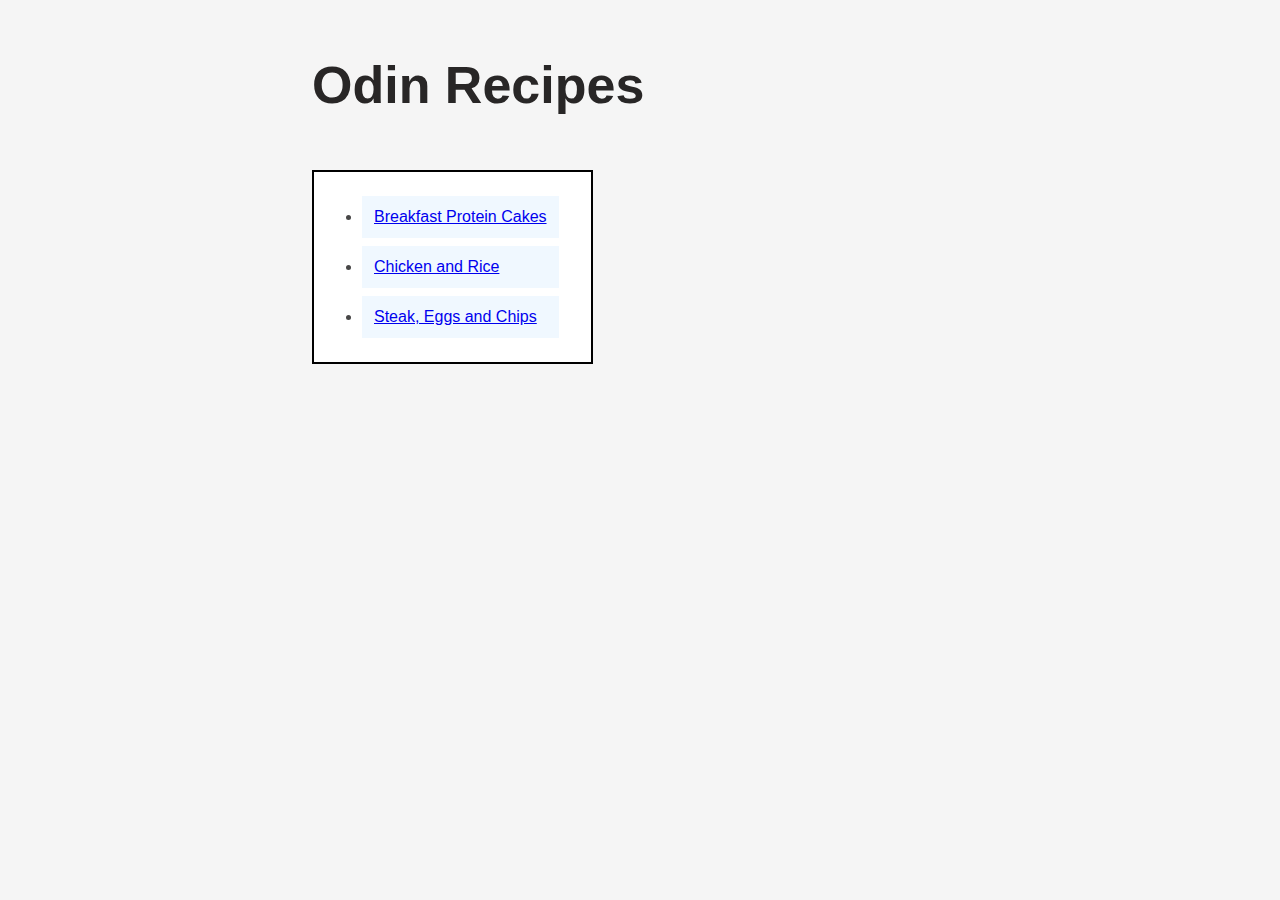
<file: index.html>
<!DOCTYPE html>
<html lang="en">
    <head>
        <meta charset="utf-8">
        <title>Odin Recipes</title>
        <link rel="stylesheet" href="./style.css">
    </head>
    <body>
        <div class="title">
            <h1>Odin Recipes</h1>
        </div>
        <div class="contents">
            <ul>
                <li><a href="./recipes/breakfast-protein-cakes.html">Breakfast Protein Cakes</a></li>
                <li><a href="./recipes/chicken-and-rice.html">Chicken and Rice</a></li>
                <li><a href="./recipes/steak-eggs-and-chips.html">Steak, Eggs and Chips</a></li>
            </ul>
        </div>
    </body>
</html>
</file>
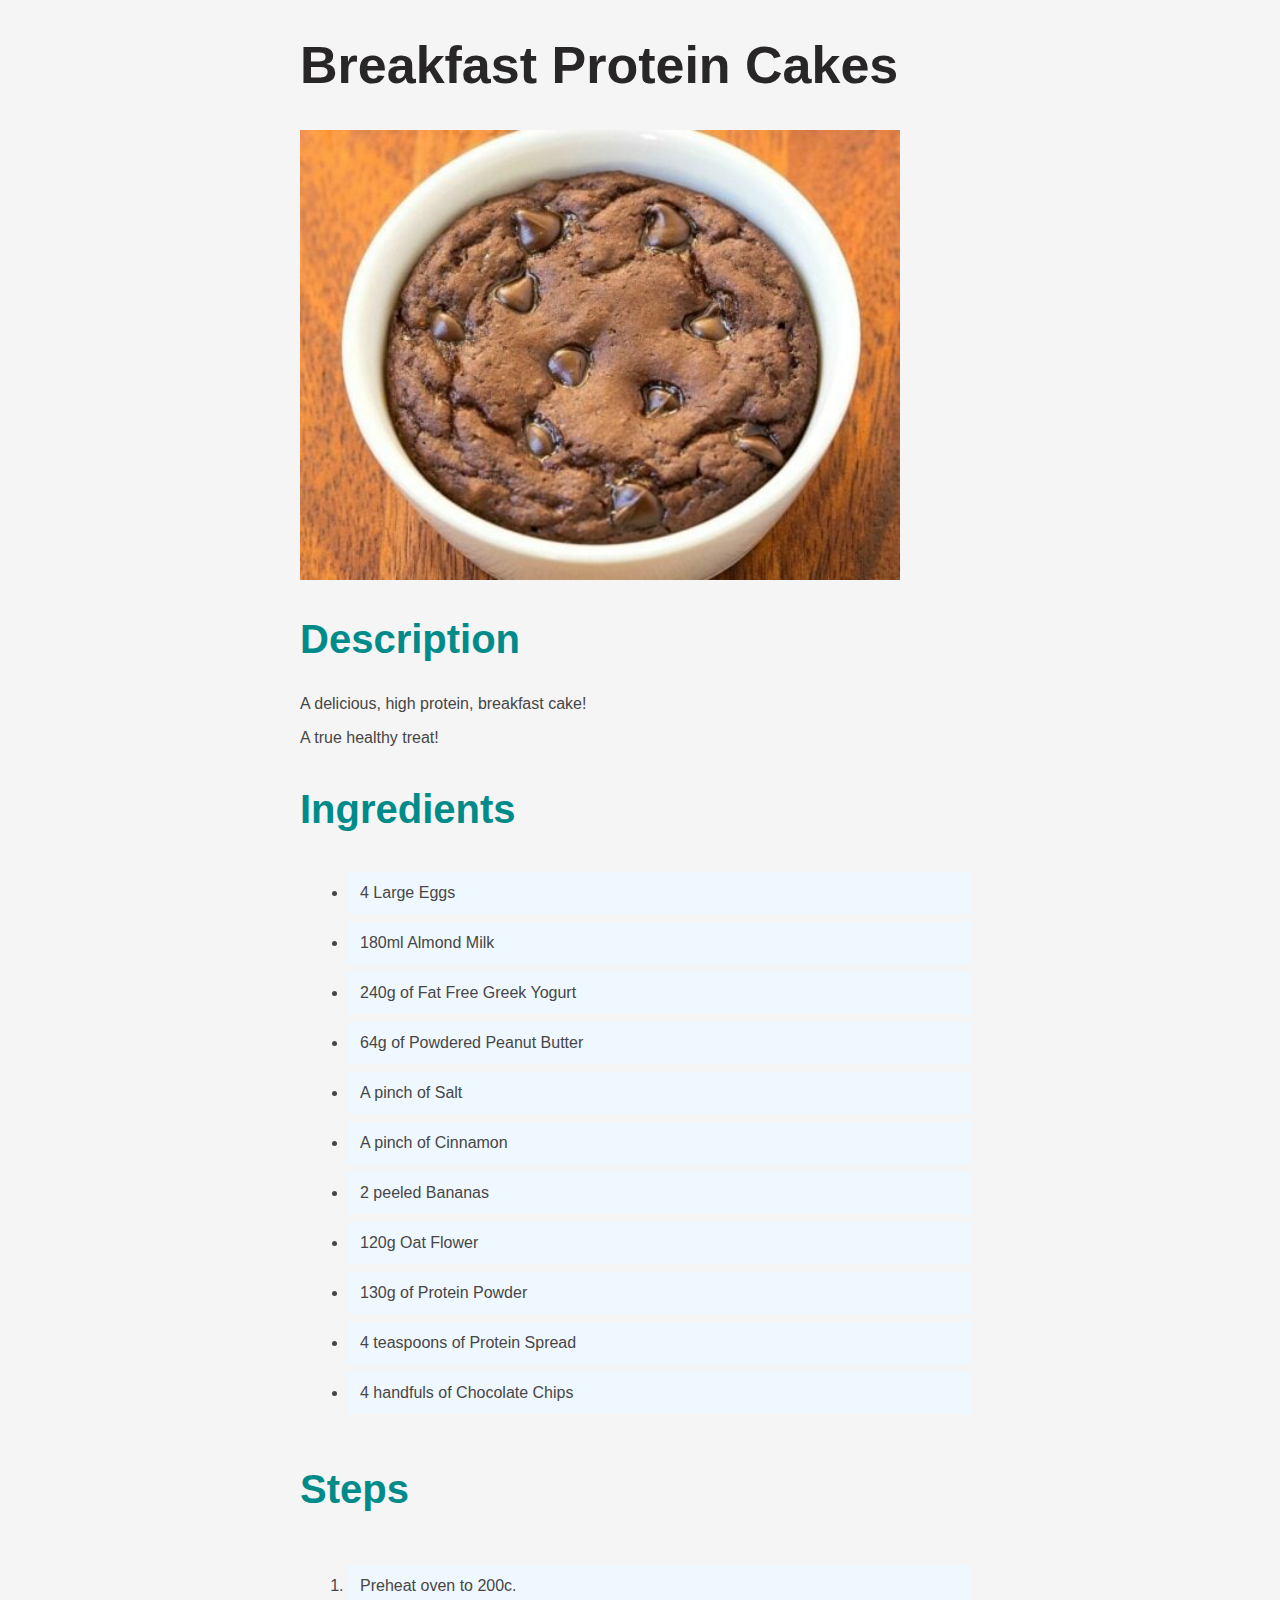
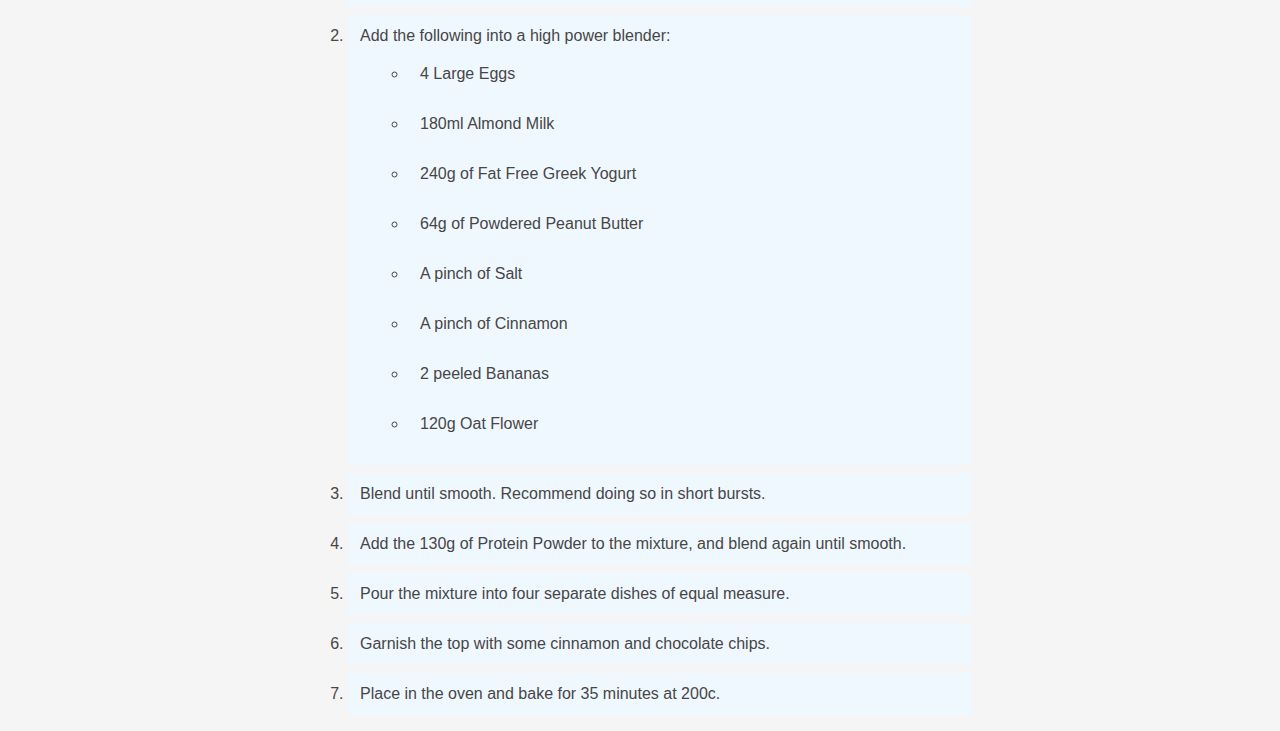
<file: recipes/breakfast-protein-cakes.html>
<!DOCTYPE html>
<html lang="en">
    <head>
        <meta charset="utf-8">
        <title>Breakfast Protein Cakes</title>
        <link rel="stylesheet" href="../style.css">
    </head>
    <body>
        <h1>Breakfast Protein Cakes</h1>
        <img src="../images/breakfast-protein-cake.jpg" alt="picture of homemade protein cakes" height="300">
        <h2>Description</h2>
        <p>A delicious, high protein, breakfast cake!</p>
        <p>A true healthy treat!</p>
        <h3>Ingredients</h3>
        <ul>
            <li>4 Large Eggs</li>
            <li>180ml Almond Milk</li>
            <li>240g of Fat Free Greek Yogurt</li>
            <li>64g of Powdered Peanut Butter</li>
            <li>A pinch of Salt</li>
            <li>A pinch of Cinnamon</li>
            <li>2 peeled Bananas</li>
            <li>120g Oat Flower</li>
            <li>130g of Protein Powder</li>
            <li>4 teaspoons of Protein Spread</li>
            <li>4 handfuls of Chocolate Chips</li>
        </ul>
        <h4>Steps</h4>
        <ol>
            <li>Preheat oven to 200c.</li>
            <li>Add the following into a high power blender:
                <ul>
                    <li>4 Large Eggs</li>
                    <li>180ml Almond Milk</li>
                    <li>240g of Fat Free Greek Yogurt</li>
                    <li>64g of Powdered Peanut Butter</li>
                    <li>A pinch of Salt</li>
                    <li>A pinch of Cinnamon</li>
                    <li>2 peeled Bananas</li>
                    <li>120g Oat Flower</li>
                </ul>
            </li>
            <li>Blend until smooth. Recommend doing so in short bursts.</li>
            <li>Add the 130g of Protein Powder to the mixture, and blend again until smooth.</li>
            <li>Pour the mixture into four separate dishes of equal measure.</li>
            <li>Garnish the top with some cinnamon and chocolate chips.</li>
            <li>Place in the oven and bake for 35 minutes at 200c.</li>
        </ol>
    </body>
</html>
</file>
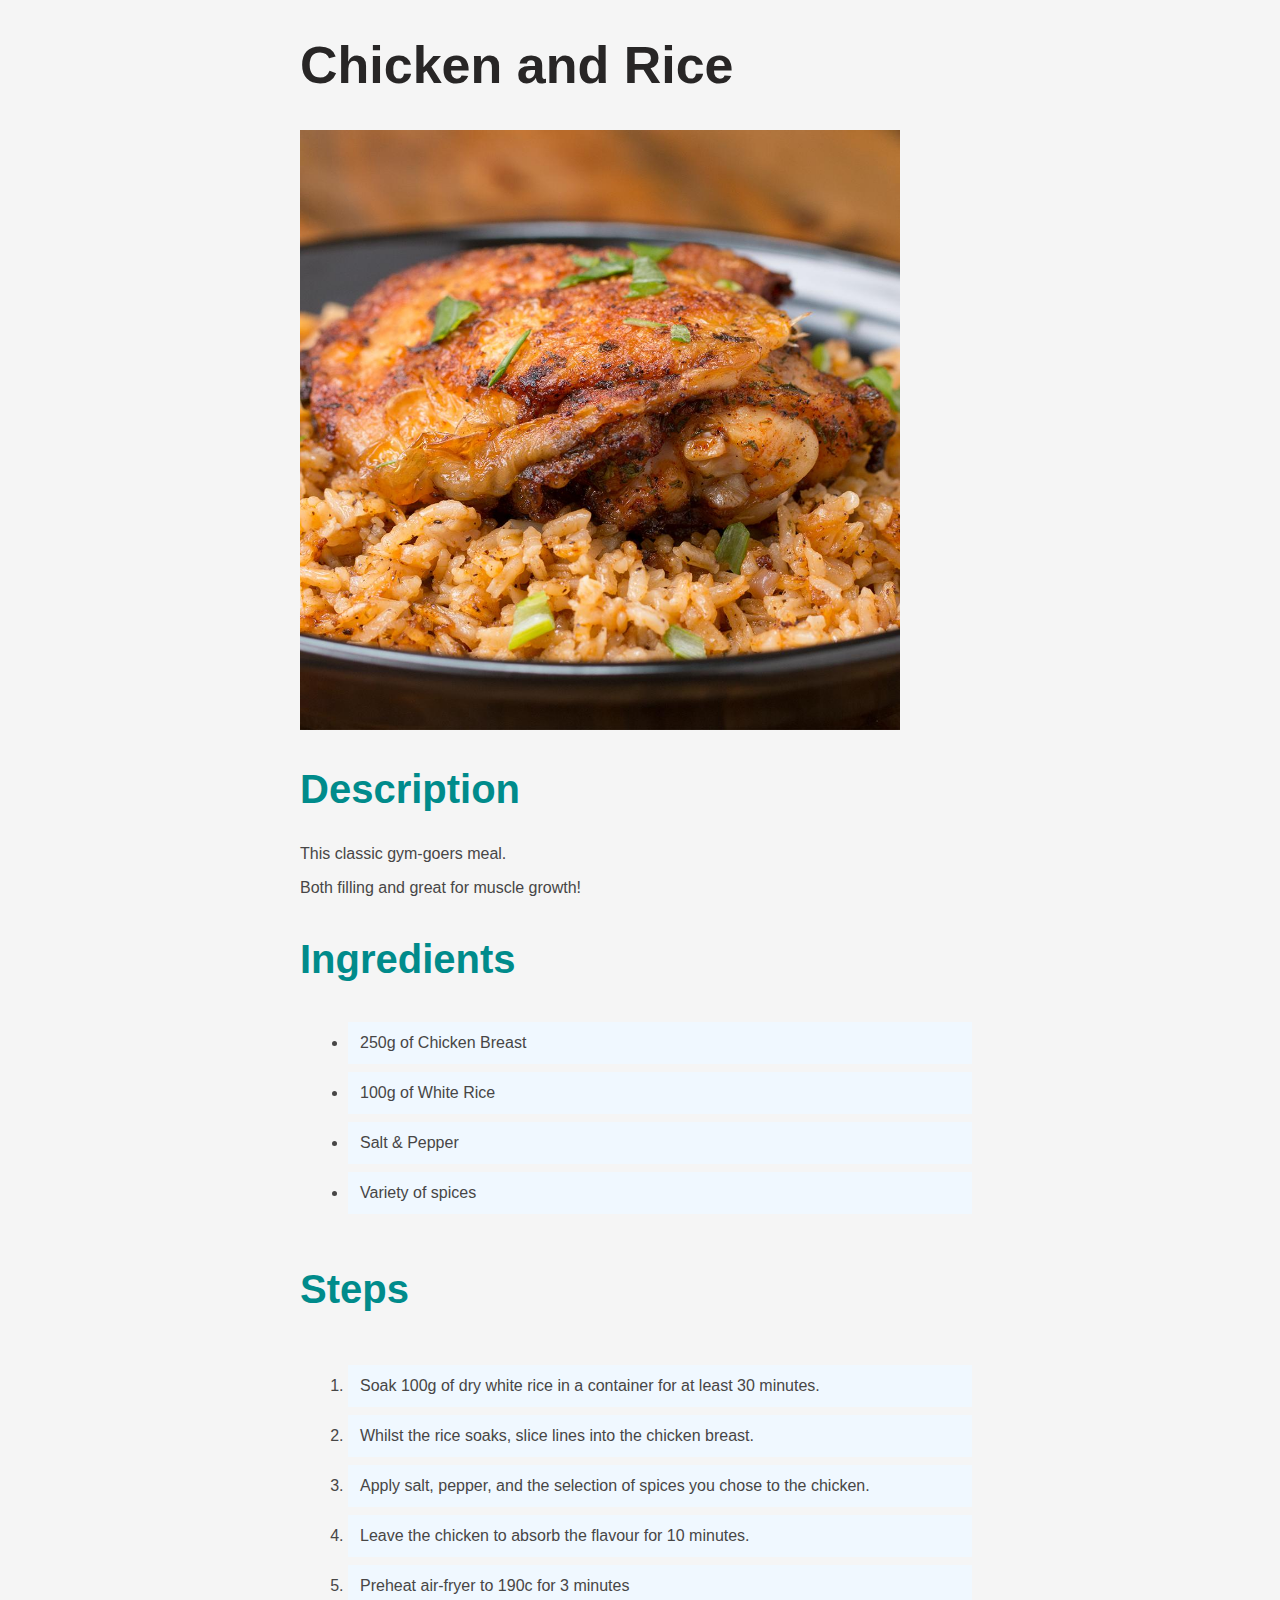
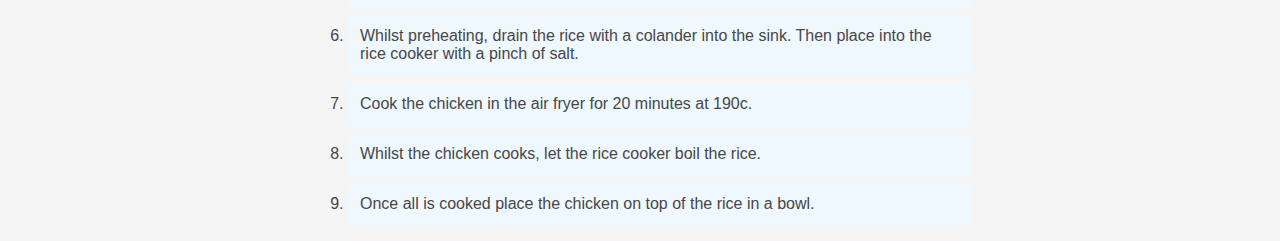
<file: recipes/chicken-and-rice.html>
<!DOCTYPE html>
<html lang="en">
    <head>
        <meta charset="utf-8">
        <title>Chicken and Rice</title>
        <link rel="stylesheet" href="../style.css">
    </head>
    <body>
        <h1>Chicken and Rice</h1>
        <img src="../images/chicken-and-rice.jpg" alt="picture of chicken and rice" height="300">
        <h2>Description</h2>
        <p>This classic gym-goers meal.</p>
        <p>Both filling and great for muscle growth!</p>
        <h3>Ingredients</h3>
        <ul>
            <li>250g of Chicken Breast</li>
            <li>100g of White Rice</li>
            <li>Salt & Pepper</li>
            <li>Variety of spices</li>
        </ul>
        <h4>Steps</h4>
        <ol>
            <li>Soak 100g of dry white rice in a container for at least 30 minutes.</li>
            <li>Whilst the rice soaks, slice lines into the chicken breast.</li>
            <li>Apply salt, pepper, and the selection of spices you chose to the chicken.</li>
            <li>Leave the chicken to absorb the flavour for 10 minutes.</li>
            <li>Preheat air-fryer to 190c for 3 minutes</li>
            <li>Whilst preheating, drain the rice with a colander into the sink. Then place into the rice cooker with a pinch of salt.</li>
            <li>Cook the chicken in the air fryer for 20 minutes at 190c.</li>
            <li>Whilst the chicken cooks, let the rice cooker boil the rice.</li>
            <li>Once all is cooked place the chicken on top of the rice in a bowl.</li>
        </ol>
    </body>
</html>
</file>
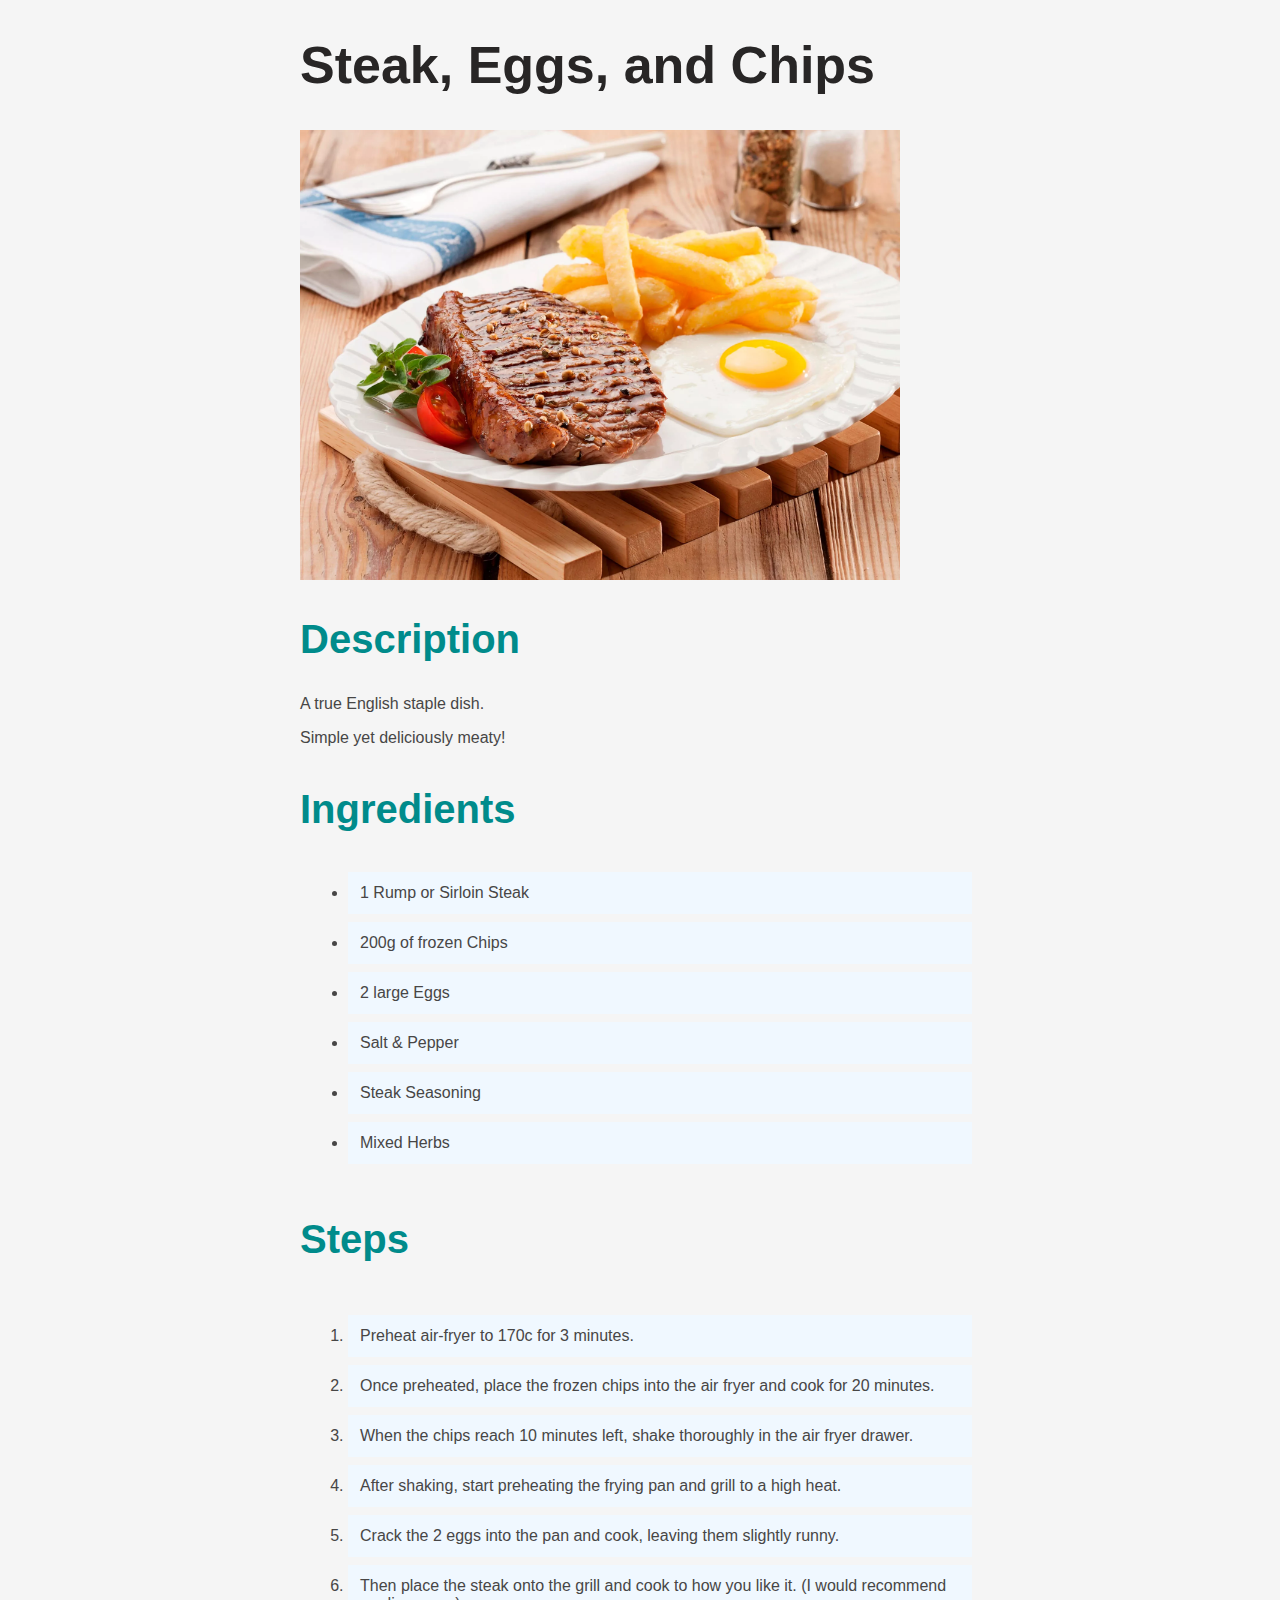
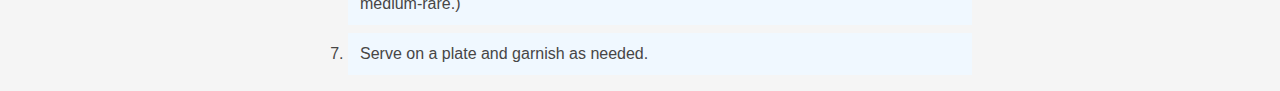
<file: recipes/steak-eggs-and-chips.html>
<!DOCTYPE html>
<html lang="en">
    <head>
        <meta charset="utf-8">
        <title>Steak, Eggs and Chips</title>
        <link rel="stylesheet" href="../style.css">
    </head>
    <body>
        <h1>Steak, Eggs, and Chips</h1>
        <img src="../images/steak-eggs-and-chips.webp" alt="picture of steak, eggs and chips" height="300">
        <h2>Description</h2>
        <p>A true English staple dish.</p>
        <p>Simple yet deliciously meaty!</p>
        <h3>Ingredients</h3>
        <ul>
            <li>1 Rump or Sirloin Steak</li>
            <li>200g of frozen Chips</li>
            <li>2 large Eggs</li>
            <li>Salt & Pepper</li>
            <li>Steak Seasoning</li>
            <li>Mixed Herbs</li>
        </ul>
        <h4>Steps</h4>
        <ol>
            <li>Preheat air-fryer to 170c for 3 minutes.</li>
            <li>Once preheated, place the frozen chips into the air fryer and cook for 20 minutes.</li>
            <li>When the chips reach 10 minutes left, shake thoroughly in the air fryer drawer.</li>
            <li>After shaking, start preheating the frying pan and grill to a high heat.</li>
            <li>Crack the 2 eggs into the pan and cook, leaving them slightly runny.</li>
            <li>Then place the steak onto the grill and cook to how you like it. (I would recommend medium-rare.)</li>
            <li>Serve on a plate and garnish as needed.</li>
        </ol>        
    </body>
</html>
</file>
<file: style.css>
/* odin-recipes */
*, *::before, *::after {
    box-sizing: border-box;
}
body {
    font-family: Arial, Helvetica, sans-serif;
    font-size: medium;
    color: rgb(71, 70, 70);
    margin: auto 300px;
    background-color: rgb(245, 245, 245);
}
.title {
    padding: 12px;
    width: fit-content;
    margin: 8px 0px;
}
h1 {
    font-size: 52px;
    color: rgb(40, 38, 38);
    font-weight: 900;
    font-family: Impact, Haettenschweiler, 'Arial Narrow Bold', sans-serif;
    
}
img {
    width: 600px;
    height: auto;
    background-color: aquamarine;
}
h2,
h3,
h4,
h5,
h6 {
    font-family: 'Lucida Sans', 'Lucida Sans Regular', 'Lucida Grande', 'Lucida Sans Unicode', Geneva, Verdana, sans-serif;
    font-size: 40px;
    color: darkcyan;
}
.contents {
    border: 2px solid black;
    width: fit-content;
    margin: 0px 12px;
    background-color: white;
    padding: 8px 24px 8px 0px;
}
li {
    margin: 8px 8px;
    padding: 12px;
    background-color: aliceblue;
}
</file>
